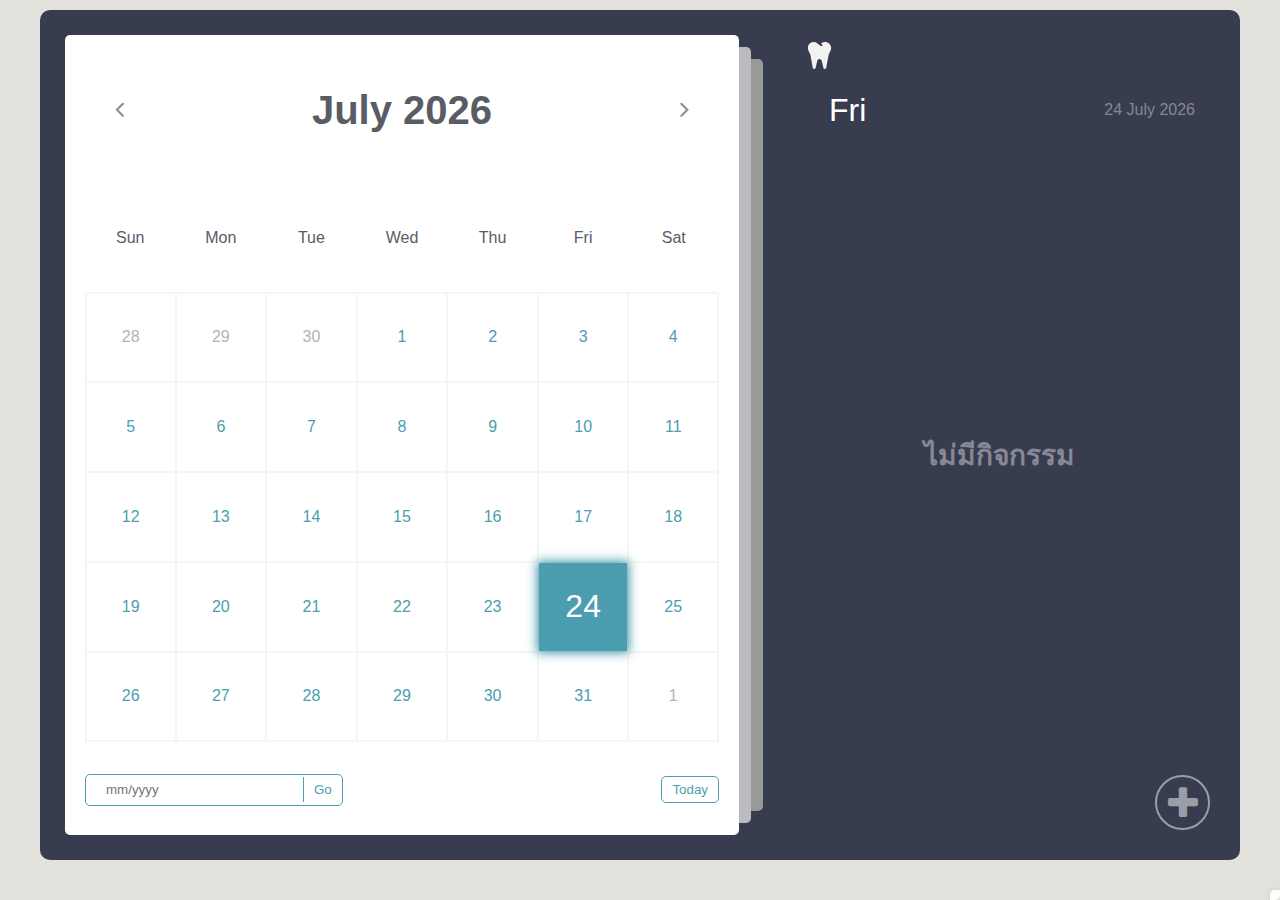
<file: index.html>
<html lang="en">

<head>
    <meta charset="UTF-8" />
    <meta http-equiv="X-UA-Compatible" content="IE=edge" />
    <meta name="viewport" content="width=device-width, initial-scale=1.0" />
    <title>ToDo List</title>
    <link rel="shortcut icon" href="./assets/tooth.svg">
    <link rel="icon" href="./assets/tooth.ico">
    <link rel="stylesheet" href="CSS/UI.css" />
    <link rel="stylesheet" href="https://cdnjs.cloudflare.com/ajax/libs/font-awesome/4.7.0/css/font-awesome.min.css">
    
</head>

<body>
    <div class="container">
        <div class="left">
            <div class="calendar">
                <div class="month">
                    <i class="fa fa-angle-left prev fa-lg"></i>
                    <div class="date"></div>
                    <i class="fa fa-angle-right next fa-lg"></i>
                </div>
                <div class="weekdays">
                    <div>Sun</div>
                    <div>Mon</div>
                    <div>Tue</div>
                    <div>Wed</div>
                    <div>Thu</div>
                    <div>Fri</div>
                    <div>Sat</div>
                </div>
                <div class="days"></div>
                <div class="goto-today">
                    <div class="goto">
                        <input type="text" placeholder="mm/yyyy" class="date-input" />
                        <button class="goto-btn">Go</button>
                    </div>
                    <button class="today-btn">Today</button>
                </div>
            </div>
        </div>
        <div class="right">
            <img src="./assets/tooth.svg" alt="" width="41px" height="31px">
            
            <div class="today-date">
                <div class="event-day"></div>
                <div class="event-date"></div>
            </div>
            <div class="events"></div>
            <div class="add-event-wrapper">
                <div class="add-event-header">
                    <div class="title">Add Event</div>
                    <i class="fa fa-times close"></i>
                </div>
                <div class="add-event-body">
                    <div class="add-event-input">
                        <input type="text" placeholder="ชื่อผู้นัด" class="event-name" />
                    </div>
                    <div class="add-event-input">
                        <input type="text" placeholder="รายระเอียดผู้นัด" class="event-des" />
                    </div>
                    <div class="add-event-input">
                        <input type="text" placeholder="ช่วงเวลา" class="event-time-from" inputmode="numeric" />
                    </div>
                </div>
                <div class="add-event-footer">
                    <button class="add-event-btn">Add Event</button>
                </div>
            </div>
        </div>
        <button class="add-event">
            <i class="fa fa-plus"></i>
        </button>
    </div>
    
    

   <script src="JS/UI.js"></script>
</body>
</html>
</file>
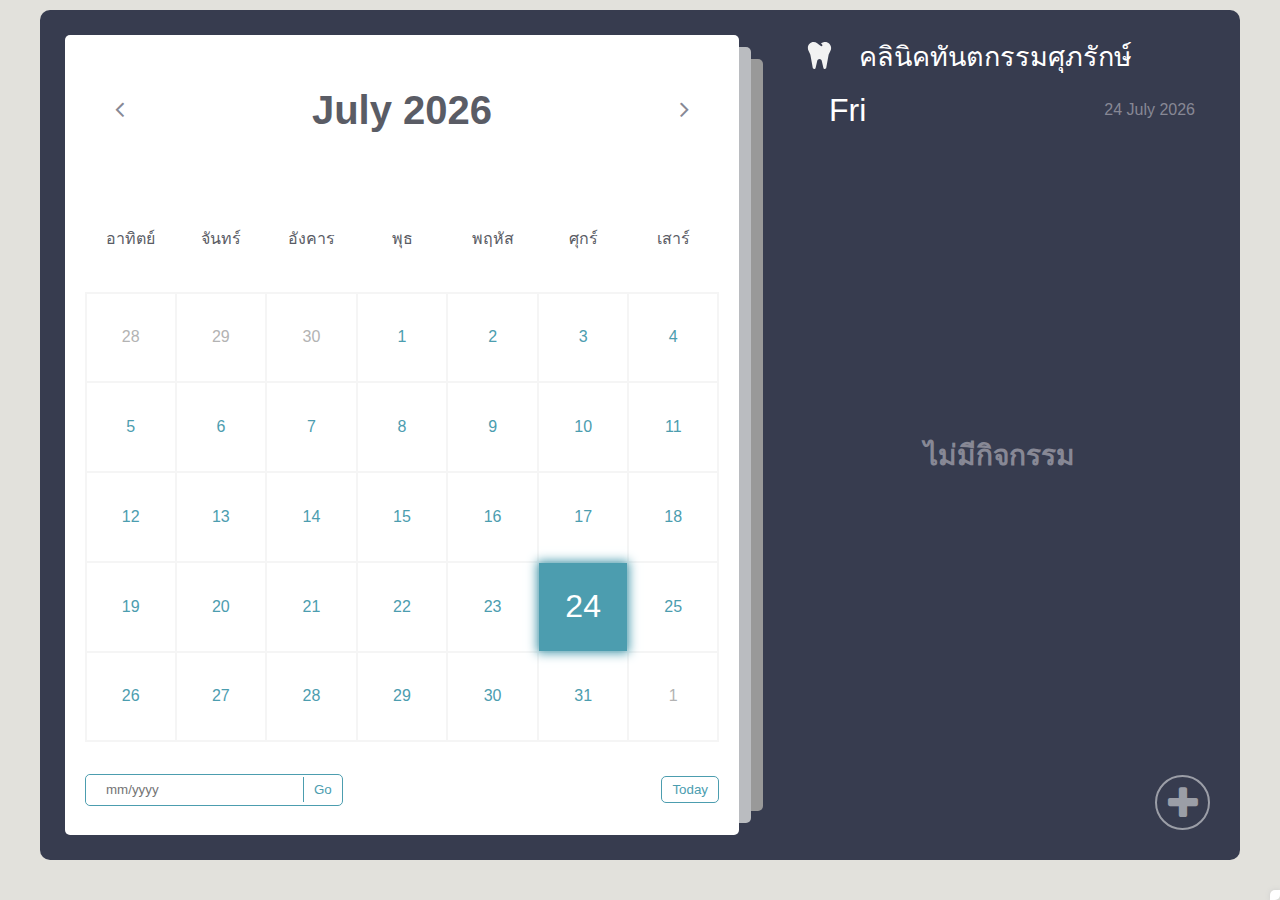
<file: UI.html>
<html lang="en">

<head>
    <meta charset="UTF-8" />
    <meta http-equiv="X-UA-Compatible" content="IE=edge" />
    <meta name="viewport" content="width=device-width, initial-scale=1.0" />
    <title>ToDo List</title>
    <link rel="stylesheet" href="CSS/UI.css" />
    <link rel="stylesheet" href="https://cdnjs.cloudflare.com/ajax/libs/font-awesome/4.7.0/css/font-awesome.min.css">
    
</head>

<body>
    <div class="container">
        <div class="left">
            <div class="calendar">
                <div class="month">
                    <i class="fa fa-angle-left prev fa-lg"></i>
                    <div class="date"></div>
                    <i class="fa fa-angle-right next fa-lg"></i>
                </div>
                <div class="weekdays">
                    <div>อาทิตย์</div>
                    <div>จันทร์</div>
                    <div>อังคาร</div>
                    <div>พุธ</div>
                    <div>พฤหัส</div>
                    <div>ศุกร์</div>
                    <div>เสาร์</div>
                </div>
                <div class="days"></div>
                <div class="goto-today">
                    <div class="goto">
                        <input type="text" placeholder="mm/yyyy" class="date-input" />
                        <button class="goto-btn">Go</button>
                    </div>
                    <button class="today-btn">Today</button>
                </div>
            </div>
        </div>
        <div class="right">
            <img src="./assets/tooth.svg" alt="" width="41px" height="31px">
            <div class="dentist">คลินิคทันตกรรมศุภรักษ์</div>
            <div class="today-date">
                <div class="event-day"></div>
                <div class="event-date"></div>
            </div>
            <div class="events"></div>
            <div class="add-event-wrapper">
                <div class="add-event-header">
                    <div class="title">Add Event</div>
                    <i class="fa fa-times close"></i>
                </div>
                <div class="add-event-body">
                    <div class="add-event-input">
                        <input type="text" placeholder="ชื่อผู้นัด" class="event-name" />
                    </div>
                    <div class="add-event-input">
                        <input type="text" placeholder="รายระเอียดผู้นัด" class="event-des" />
                    </div>
                    <div class="add-event-input">
                        <input type="text" placeholder="ช่วงเวลา" class="event-time-from" />
                    </div>
                </div>
                <div class="add-event-footer">
                    <button class="add-event-btn">Add Event</button>
                </div>
            </div>
        </div>
        <button class="add-event">
            <i class="fa fa-plus"></i>
        </button>
    </div>
    
    

   <script src="JS/UI.js"></script>
</body>
</html>
</file>
<file: CSS/UI.css>
:root {
    --primary-clr: #4c9daf;
}

* {
    margin: 0;
    padding: 0;
    box-sizing: border-box;
    font-family: "Poppins", sans-serif;
}

/* nice scroll bar */
::-webkit-scrollbar {
    width: 5px;
}

::-webkit-scrollbar-track {
    background: #f5f5f5;
    border-radius: 50px;
}

::-webkit-scrollbar-thumb {
    background: var(--primary-clr);
    border-radius: 50px;
}

body {
    position: relative;
    min-height: 100vh;
    display: flex;
    align-items: center;
    justify-content: center;
    padding-bottom: 30px;
    background-color: #e2e1dc;
}

.container {
    position: relative;
    width: 1200px;
    min-height: 850px;
    margin: 0 auto;
    padding: 5px;
    color: #fff;
    display: flex;

    border-radius: 10px;
    background-color: #373c4f;
}

.left {
    width: 60%;
    padding: 20px;
}

.calendar {
    position: relative;
    width: 100%;
    height: 100%;
    display: flex;
    flex-direction: column;
    flex-wrap: wrap;
    justify-content: space-between;
    color: #878895;
    border-radius: 5px;
    background-color: #fff;
}

/* set after behind the main element */
.calendar::before,
.calendar::after {
    content: "";
    position: absolute;
    top: 50%;
    left: 100%;
    width: 12px;
    height: 97%;
    border-radius: 0 5px 5px 0;
    background-color: #d3d4d6d7;
    transform: translateY(-50%);
}

.calendar::before {
    height: 94%;
    left: calc(100% + 12px);
    background-color: rgb(153, 153, 153);
}

.calendar .month {
    width: 100%;
    height: 150px;
    display: flex;
    align-items: center;
    justify-content: space-between;
    padding: 0 50px;
    font-size: 1.2rem;
    font-weight: 500;
    text-transform: capitalize;
}

.calendar .month .date{
    font-size: 40px;
    color: #5a5c65;
    font-weight: bold;
}

.calendar .month .prev,
.calendar .month .next {
    cursor: pointer;
}

.calendar .month .prev:hover,
.calendar .month .next:hover {
    color: var(--primary-clr);
}

.calendar .weekdays {
    width: 100%;
    height: 100px;
    display: flex;
    align-items: center;
    justify-content: space-between;
    padding: 0 20px;
    font-size: 1rem;
    font-weight: 500;
    text-transform: capitalize;
}

.weekdays div {
    width: 14.28%;
    height: 100%;
    display: flex;
    align-items: center;
    justify-content: center;
    color: #5a5c65;
}

.calendar .days {
    width: 100%;
    display: flex;
    flex-wrap: wrap;
    justify-content: space-between;
    padding: 0 20px;
    font-size: 1rem;
    font-weight: 500;
    margin-bottom: 20px;
}

.calendar .days .day {
    width: 14.28%;
    height: 90px;
    display: flex;
    align-items: center;
    justify-content: center;
    cursor: pointer;
    color: var(--primary-clr);
    border: 1px solid #f5f5f5;
}

.calendar .days .day:nth-child(7n + 1) {
    border-left: 2px solid #f5f5f5;
}

.calendar .days .day:nth-child(7n) {
    border-right: 2px solid #f5f5f5;
}

.calendar .days .day:nth-child(-n + 7) {
    border-top: 2px solid #f5f5f5;
}

.calendar .days .day:nth-child(n + 29) {
    border-bottom: 2px solid #f5f5f5;
}

.calendar .days .day:not(.prev-date, .next-date):hover {
    color: #fff;
    background-color: var(--primary-clr);
}

.calendar .days .prev-date,
.calendar .days .next-date {
    color: #b3b3b3;
}

.calendar .days .active {
    position: relative;
    font-size: 2rem;
    color: #fff;
    background-color: var(--primary-clr);
}

.calendar .days .active::before {
    content: "";
    position: absolute;
    top: 0;
    left: 0;
    width: 100%;
    height: 100%;
    box-shadow: 0 0 10px 2px var(--primary-clr);
}

.calendar .days .today {
    font-size: 2rem;
}

.calendar .days .event {
    position: relative;
}

.calendar .days .event::after {
    content: "";
    position: absolute;
    bottom: 10%;
    left: 50%;
    width: 75%;
    height: 6px;
    border-radius: 30px;
    transform: translateX(-50%);
    background-color: var(--primary-clr);
}

.calendar .days .day:hover.event::after {
    background-color: #fff;
}

.calendar .days .active.event::after {
    background-color: #fff;
    bottom: 20%;
}

.calendar .days .active.event {
    padding-bottom: 10px;
}

.calendar .goto-today {
    width: 100%;
    height: 50px;
    display: flex;
    align-items: center;
    justify-content: space-between;
    gap: 5px;
    padding: 0 20px;
    margin-bottom: 20px;
    color: var(--primary-clr);
}

.calendar .goto-today .goto {
    display: flex;
    align-items: center;
    border-radius: 5px;
    overflow: hidden;
    border: 1px solid var(--primary-clr);
}

.calendar .goto-today .goto input {
    width: 100%;
    height: 30px;
    outline: none;
    border: none;
    border-radius: 5px;
    padding: 0 20px;
    color: var(--primary-clr);
    border-radius: 5px;
}

.calendar .goto-today button {
    padding: 5px 10px;
    border: 1px solid var(--primary-clr);
    border-radius: 5px;
    background-color: transparent;
    cursor: pointer;
    color: var(--primary-clr);
}

.calendar .goto-today button:hover {
    color: #fff;
    background-color: var(--primary-clr);
}

.calendar .goto-today .goto button {
    border: none;
    border-left: 1px solid var(--primary-clr);
    border-radius: 0;
}

.container .right {
    position: relative;
    width: 40%;
    min-height: 100%;
    padding: 20px 0;
}

.right .dentist{
    width: fit-content;
    margin-left: 100px;
    font-size: 27px;
    position: absolute;
}

.right img {
    position: absolute;
    margin-top: 5px;
    margin-left: 40px;
}

.right .today-date {
    width: 100%;
    height: 50px;
    display: flex;
    flex-wrap: wrap;
    gap: 10px;
    align-items: center;
    justify-content: space-between;
    padding: 0 40px;
    padding-left: 70px;
    margin-top: 50px;
    margin-bottom: 20px;
    text-transform: capitalize;
}

.right .today-date .event-day {
    font-size: 2rem;
    font-weight: 500;
}

.right .today-date .event-date {
    font-size: 1rem;
    font-weight: 400;
    color: #878895;
}

.events {
    width: 100%;
    height: 100%;
    max-height: 600px;
    overflow-x: hidden;
    overflow-y: auto;
    display: flex;
    flex-direction: column;
    padding-left: 4px;
}

.events .event {
    position: relative;
    width: 95%;
    min-height: 70px;
    display: grid;
    grid-template-columns: 1fr 1fr;
    grid-template-rows: 1fr 1fr;
    gap: 0px 0px;
    grid-template-areas:
            "name time"
            "des time";
    justify-content: center;
    gap: 5px;
    padding: 0 20px;
    padding-left: 50px;
    color: #fff;
    background: linear-gradient(90deg, #3f4458, transparent);
    cursor: pointer;
}

/* even event */
.events .event:nth-child(even) {
    background: transparent;
}

.events .event:hover {
    background: linear-gradient(90deg, var(--primary-clr), transparent);
}

.events .event .title {
    display: flex;
    align-items: center;
    pointer-events: none;
}

.events .event .title .event-title {
    font-size: 1.3rem;
    font-weight: 600;
    margin-left: 20px;
    grid-area: name;
    color: #e6e6e6;
}

.events .event .title .event-des {
    font-size: 1rem;
    font-weight: 400;
    margin-left: 30px;
    grid-area: des;
}

.events .event i {
    color: var(--primary-clr);
    font-size: 1rem;
}

.events .event:hover i {
    color: #fff;
}

.events .event .event-time .span-time {
    font-size: 1.2rem;
    font-weight: 400;
    color: #c6c6c6;
}

.events .event .event-time {
    pointer-events: none;
    justify-content: end;
    display: flex;
    grid-area: time;
    align-items: center;
}

.events .event:hover .event-time {
    color: #fff;
}

/* add tick in event after */
.events .event::after {
    content: "✓";
    position: absolute;
    top: 50%;
    right: 0;
    font-size: 3rem;
    line-height: 1;
    display: none;
    align-items: center;
    justify-content: center;
    opacity: 0.3;
    color: var(--primary-clr);
    transform: translateY(-50%);
}

.events .event:hover::after {
    display: flex;
}

.add-event {
    position: absolute;
    bottom: 30px;
    right: 30px;
    width: 55px;
    height: 55px;
    display: flex;
    align-items: center;
    justify-content: center;
    font-size: 1rem;
    color: #ffffff;
    border: 2px solid #ffffff;
    opacity: 0.5;
    border-radius: 50%;
    background-color: transparent;
    cursor: pointer;
}

.add-event:hover {
    opacity: 1;
}

.add-event i {
    pointer-events: none;
    font-size: 38px;
}

.events .no-event {
    width: 100%;
    height: 100%;
    display: flex;
    align-items: center;
    justify-content: center;
    font-size: 1.5rem;
    font-weight: 500;
    color: #878895;
}

.add-event-wrapper {
    position: absolute;
    bottom: 100px;
    left: 50%;
    width: 90%;
    max-height: 0;
    overflow: hidden;
    border-radius: 5px;
    background-color: #fff;
    transform: translateX(-50%);
    transition: max-height 0.5s ease;
}

.add-event-wrapper.active {
    max-height: 350px;
}

.add-event-header {
    width: 100%;
    height: 50px;
    display: flex;
    align-items: center;
    justify-content: space-between;
    padding: 0 20px;
    color: #373c4f;
    border-bottom: 1px solid #f5f5f5;
}

.add-event-header .close {
    font-size: 1.5rem;
    cursor: pointer;
}

.add-event-header .close:hover {
    color: var(--primary-clr);
}

.add-event-header .title {
    font-size: 1.2rem;
    font-weight: 500;
}

.add-event-body {
    width: 100%;
    height: 100%;
    display: flex;
    flex-direction: column;
    gap: 5px;
    padding: 20px;
}

.add-event-body .add-event-input {
    width: 100%;
    height: 40px;
    display: flex;
    align-items: center;
    justify-content: space-between;
    gap: 10px;
}

.add-event-body .add-event-input input {
    width: 100%;
    height: 100%;
    outline: none;
    border: none;
    border-bottom: 1px solid #f5f5f5;
    padding: 0 10px;
    font-size: 1rem;
    font-weight: 400;
    color: #373c4f;
}

.add-event-body .add-event-input input::placeholder {
    color: #a5a5a5;
}

.add-event-body .add-event-input input:focus {
    border-bottom: 1px solid var(--primary-clr);
}

.add-event-body .add-event-input input:focus::placeholder {
    color: var(--primary-clr);
}

.add-event-footer {
    display: flex;
    align-items: center;
    justify-content: center;
    padding: 20px;
}

.add-event-footer .add-event-btn {
    height: 40px;
    font-size: 1rem;
    font-weight: 500;
    outline: none;
    border: none;
    color: #fff;
    background-color: var(--primary-clr);
    border-radius: 5px;
    cursor: pointer;
    padding: 5px 10px;
    border: 1px solid var(--primary-clr);
}

.add-event-footer .add-event-btn:hover {
    background-color: transparent;
    color: var(--primary-clr);
}

/* media queries */

@media screen and (max-width: 900px) {
    .right .dentist {
        font-size: 20px;
    }
}

@media screen and (max-width: 850px) {
    body {
        align-items: flex-start;
        justify-content: flex-start;
    }

    .container {
        min-height: 100vh;
        flex-direction: column;
        border-radius: 0;
    }

    .container .left {
        width: 100%;
        height: 100%;
        padding: 20px 0;
    }

    .container .right {
        width: 100%;
        height: 100%;
        padding: 20px 0;
    }
    
    .calendar::before,
    .calendar::after {
        top: 100%;
        left: 50%;
        width: 97%;
        height: 12px;
        border-radius: 0 0 5px 5px;
        transform: translateX(-50%);
    }

    .calendar::before {
        width: 94%;
        top: calc(100% + 12px);
    }

    .events {
        padding-bottom: 340px;
    }

    .add-event-wrapper {
        bottom: 100px;
    }
}

@media screen and (max-width: 500px) {
    .calendar .month {
        height: 75px;
    }

    .calendar .month .date{
        font-size: 25px;
    }

    .calendar .weekdays {
        height: 50px;
    }

    .calendar .days .day {
        height: 40px;
        font-size: 0.8rem;
    }

    .calendar .days .day.active,
    .calendar .days .day.today {
        font-size: 1rem;
    }

    .right .today-date {
        padding: 20px;
    }
}
</file>
